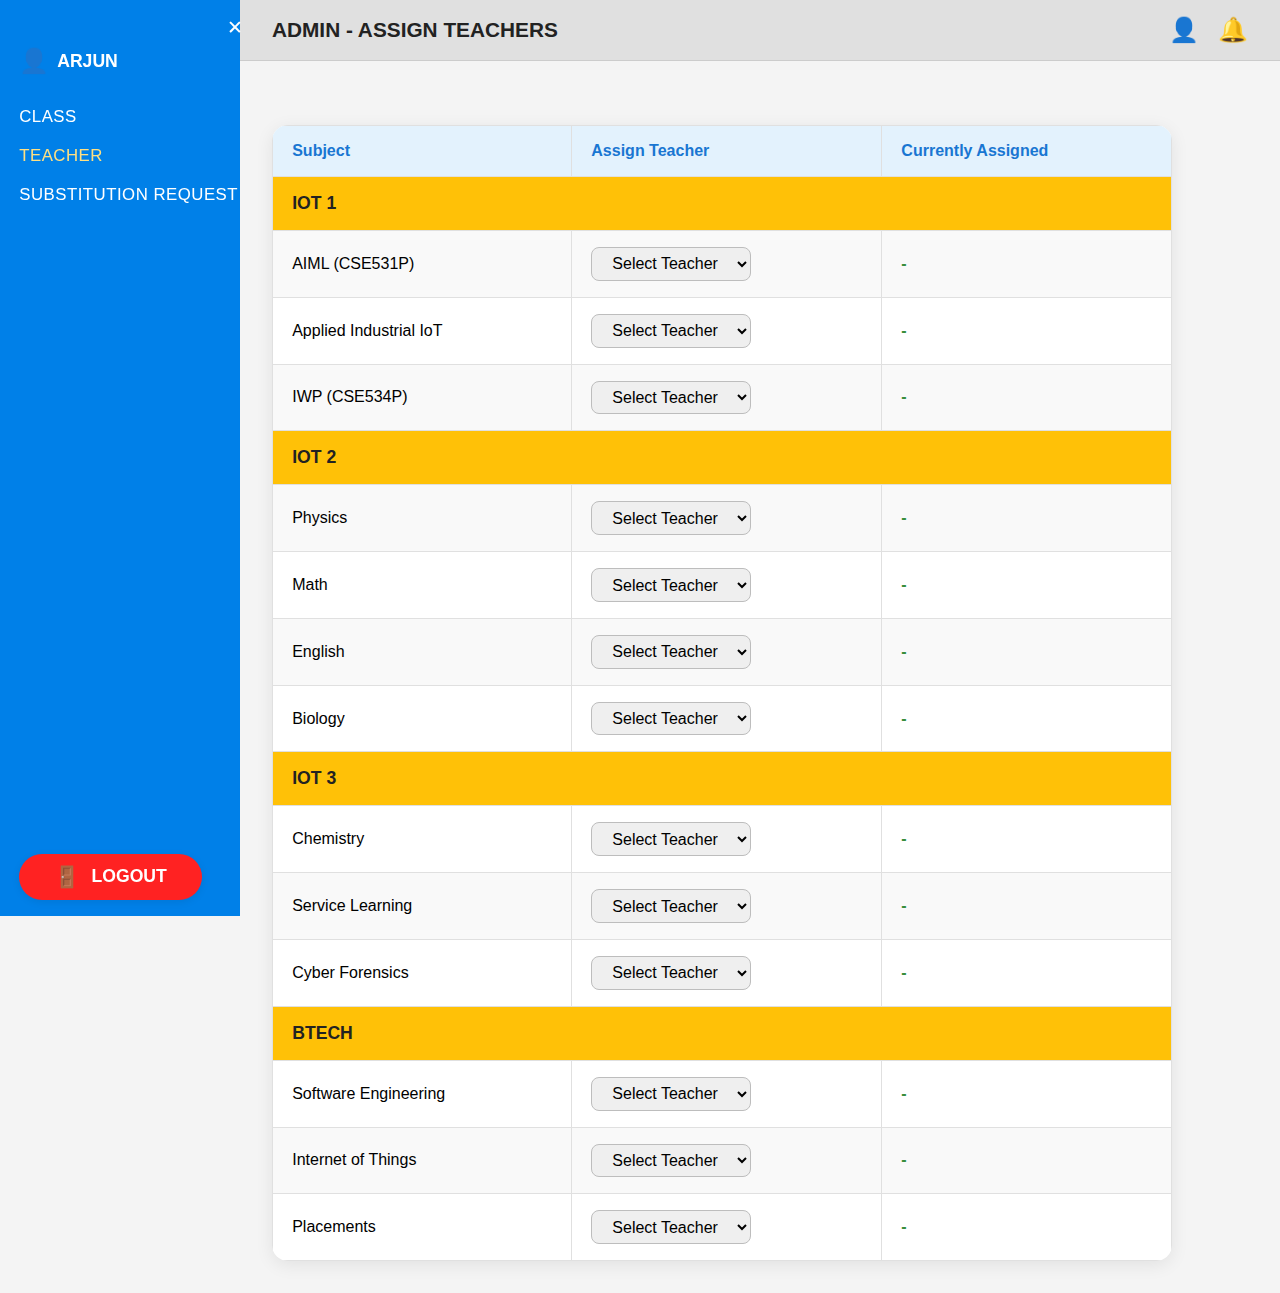
<file: admin-teacher.html>
<!DOCTYPE html>
<html lang="en">
<head>
    <meta charset="UTF-8">
    <title>Admin - Assign Teachers</title>
    <link rel="stylesheet" href="style.css">
    <style>
        .assign-table { width: 100%; border-collapse: collapse; background: #fff; box-shadow: 0 4px 18px rgba(0,0,0,0.08); border-radius: 16px; overflow: hidden; margin-top: 2rem; }
        .assign-table th, .assign-table td { padding: 1rem 1.2rem; border: 1px solid #e0e0e0; text-align: left; }
        .assign-table th { background: #e3f2fd; color: #1976d2; font-weight: bold; }
        .assign-table td select { padding: 0.4rem 1rem; border-radius: 8px; border: 1px solid #bdbdbd; font-size: 1rem; }
        .assign-table td .assigned { font-weight: bold; color: #388e3c; }
        .assign-table tr.class-header th { background: #ffc107; color: #222; font-size: 1.1rem; text-align: left; }
        .assign-table { margin-bottom: 2rem; }
    </style>
</head>
<body class="student-dashboard-bg">
    <div class="sidebar">
        <div class="sidebar-header">
            <span class="sidebar-close">&#10005;</span>
            <div class="sidebar-user">
                <span class="sidebar-user-icon">&#128100;</span>
                <span class="sidebar-user-info">ARJUN</span>
            </div>
        </div>
        <nav class="sidebar-nav">
            <a href="admin.html">CLASS</a>
            <a href="#" class="active">TEACHER</a>
            <a href="#">SUBSTITUTION REQUEST</a>
        </nav>
        <button class="logout-btn" onclick="window.location.href='index.html'">
            <span class="logout-icon">&#x1F6AA;</span> LOGOUT
        </button>
    </div>
    <div class="main-content">
        <div class="topbar">
            <span class="dashboard-title">ADMIN - ASSIGN TEACHERS</span>
            <span class="topbar-icons">
                <span class="topbar-icon">&#128100;</span>
                <span class="topbar-icon">&#128276;</span>
            </span>
        </div>
        <div style="padding:2rem 2rem 0 2rem;">
            <table class="assign-table" id="assignTable">
                <thead>
                    <tr>
                        <th>Subject</th>
                        <th>Assign Teacher</th>
                        <th>Currently Assigned</th>
                    </tr>
                </thead>
                <tbody>
                    <!-- Rows will be rendered by JS -->
                </tbody>
            </table>
        </div>
    </div>
    <script>
    // Example data: grouped by class
    const classSubjects = [
        {
            class: 'IOT 1',
            subjects: ['AIML (CSE531P)', 'Applied Industrial IoT', 'IWP (CSE534P)']
        },
        {
            class: 'IOT 2',
            subjects: ['Physics', 'Math', 'English', 'Biology']
        },
        {
            class: 'IOT 3',
            subjects: ['Chemistry', 'Service Learning', 'Cyber Forensics']
        },
        {
            class: 'BTECH',
            subjects: ['Software Engineering', 'Internet of Things', 'Placements']
        }
    ];
    const teachers = [
        'Dr Ram Singh',
        'DR Mitul Raj',
        'Prof RAJA',
        'Ms. Verma',
        'Mr. Raju',
        'Ms. Chauhan',
        'Dr. Sharma',
        'Ms. Patel'
    ];
    // Flatten for assignment storage
    const subjectKeys = [];
    classSubjects.forEach(cls => {
        cls.subjects.forEach(sub => subjectKeys.push(cls.class + '|' + sub));
    });
    let assignments = JSON.parse(localStorage.getItem('teacherAssignmentsV2') || 'null') || Array(subjectKeys.length).fill('');
    function renderAssignTable() {
        const tbody = document.getElementById('assignTable').querySelector('tbody');
        tbody.innerHTML = '';
        let idx = 0;
        classSubjects.forEach(cls => {
            // Class header row
            const trHeader = document.createElement('tr');
            trHeader.className = 'class-header';
            trHeader.innerHTML = `<th colspan="3">${cls.class}</th>`;
            tbody.appendChild(trHeader);
            // Subject rows
            cls.subjects.forEach(sub => {
                const tr = document.createElement('tr');
                tr.innerHTML = `
                    <td>${sub}</td>
                    <td>
                        <select onchange="assignTeacher(${idx}, this.value)">
                            <option value="">Select Teacher</option>
                            ${teachers.map(t => `<option value="${t}" ${assignments[idx]===t?'selected':''}>${t}</option>`).join('')}
                        </select>
                    </td>
                    <td><span class="assigned">${assignments[idx] || '-'}</span></td>
                `;
                tbody.appendChild(tr);
                idx++;
            });
        });
    }
    function assignTeacher(idx, teacher) {
        assignments[idx] = teacher;
        localStorage.setItem('teacherAssignmentsV2', JSON.stringify(assignments));
        renderAssignTable();
    }
    renderAssignTable();
    </script>
</body>
</html>
</file>
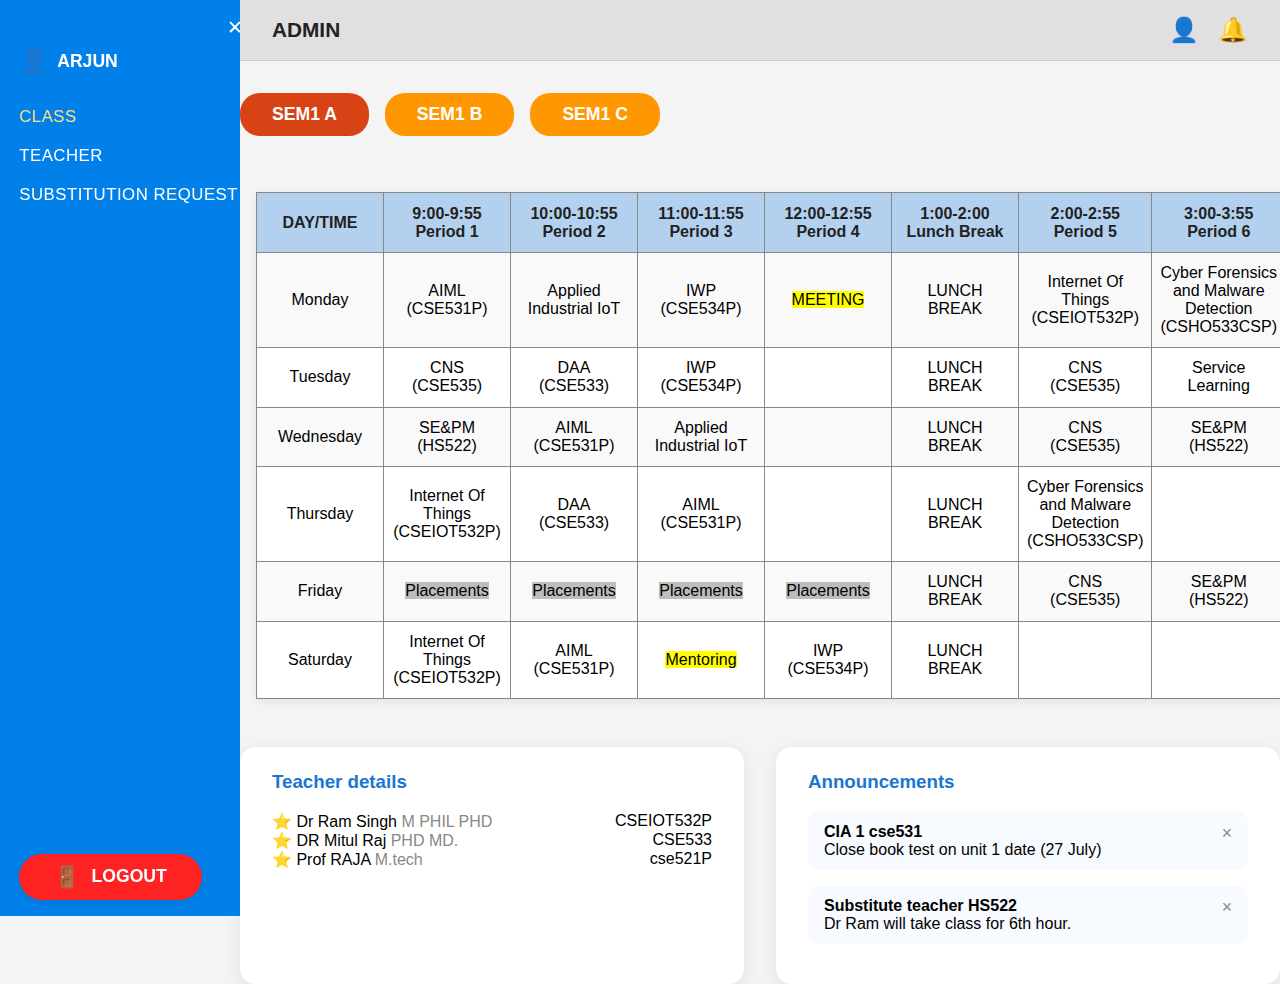
<file: admin.html>
<!DOCTYPE html>
<html lang="en">
<head>
    <meta charset="UTF-8">
    <title>Admin Dashboard</title>
    <link rel="stylesheet" href="style.css">
    <style>
        .class-btns { display: flex; gap: 1rem; margin: 2rem 0 1.5rem 0; }
        .class-btn { background: #ff9800; color: #fff; font-weight: bold; border: none; border-radius: 20px; padding: 0.7rem 2rem; font-size: 1.1rem; cursor: pointer; transition: background 0.2s; }
        .class-btn.active, .class-btn:hover { background: #d84315; }
        .admin-timetable-editable td { cursor: pointer; }
        .admin-timetable-editable td.editing { background: #fffde7 !important; }
        .admin-section { display: flex; gap: 2rem; margin-top: 2rem; }
        .admin-card { background: #fff; border-radius: 16px; box-shadow: 0 4px 18px rgba(0,0,0,0.08); padding: 1.5rem 2rem; min-width: 300px; flex: 1; }
        .admin-card h3 { margin-top: 0; color: #1976d2; }
        .admin-announcement { background: #f7faff; border-radius: 10px; padding: 0.7rem 1rem; margin-bottom: 1rem; }
        .admin-announcement-title { font-weight: bold; }
        .admin-announcement-close { float: right; color: #888; cursor: pointer; font-size: 1.1rem; }
    </style>
</head>
<body class="student-dashboard-bg">
    <div class="sidebar">
        <div class="sidebar-header">
            <span class="sidebar-close">&#10005;</span>
            <div class="sidebar-user">
                <span class="sidebar-user-icon">&#128100;</span>
                <span class="sidebar-user-info">ARJUN</span>
            </div>
        </div>
        <nav class="sidebar-nav">
            <a href="#" class="active">CLASS</a>
            <a href="admin-teacher.html">TEACHER</a>
            <a href="#">SUBSTITUTION REQUEST</a>
        </nav>
        <button class="logout-btn" onclick="window.location.href='index.html'">
            <span class="logout-icon">&#x1F6AA;</span> LOGOUT
        </button>
    </div>
    <div class="main-content">
        <div class="topbar">
            <span class="dashboard-title">ADMIN</span>
            <span class="topbar-icons">
                <span class="topbar-icon">&#128100;</span>
                <span class="topbar-icon">&#128276;</span>
            </span>
        </div>
        <div class="class-btns">
            <button class="class-btn active" onclick="showClass(0)">SEM1 A</button>
            <button class="class-btn" onclick="showClass(1)">SEM1 B</button>
            <button class="class-btn" onclick="showClass(2)">SEM1 C</button>
        </div>
        <div class="timetable-container">
            <table class="timetable admin-timetable-editable" id="adminTimetable">
                <!-- Timetable will be rendered by JS -->
            </table>
        </div>
        <div class="admin-section">
            <div class="admin-card">
                <h3>Teacher details</h3>
                <div><span style="color:#ffc107;">&#11088;</span> Dr Ram Singh <span style="color:#888;">M PHIL PHD</span> <span style="float:right;">CSEIOT532P</span></div>
                <div><span style="color:#ffc107;">&#11088;</span> DR Mitul Raj <span style="color:#888;">PHD MD.</span> <span style="float:right;">CSE533</span></div>
                <div><span style="color:#ffc107;">&#11088;</span> Prof RAJA <span style="color:#888;">M.tech</span> <span style="float:right;">cse521P</span></div>
            </div>
            <div class="admin-card">
                <h3>Announcements</h3>
                <div class="admin-announcement"><span class="admin-announcement-title">CIA 1 cse531</span> <span class="admin-announcement-close" onclick="this.parentElement.style.display='none'">&times;</span><br>Close book test on unit 1 date (27 July)</div>
                <div class="admin-announcement"><span class="admin-announcement-title">Substitute teacher HS522</span> <span class="admin-announcement-close" onclick="this.parentElement.style.display='none'">&times;</span><br>Dr Ram will take class for 6th hour.</div>
            </div>
        </div>
    </div>
    <script>
    // Example timetables for 3 classes
    const timetables = [
        [ // SEM1 A
            ["DAY/TIME", "9:00-9:55<br>Period 1", "10:00-10:55<br>Period 2", "11:00-11:55<br>Period 3", "12:00-12:55<br>Period 4", "1:00-2:00<br>Lunch Break", "2:00-2:55<br>Period 5", "3:00-3:55<br>Period 6"],
            ["Monday", "AIML<br>(CSE531P)", "Applied Industrial IoT", "IWP<br>(CSE534P)", "<span style='background:yellow;'>MEETING</span>", "LUNCH BREAK", "Internet Of Things<br>(CSEIOT532P)", "Cyber Forensics and Malware Detection<br>(CSHO533CSP)"],
            ["Tuesday", "CNS<br>(CSE535)", "DAA<br>(CSE533)", "IWP<br>(CSE534P)", "", "LUNCH BREAK", "CNS<br>(CSE535)", "Service Learning"],
            ["Wednesday", "SE&PM<br>(HS522)", "AIML<br>(CSE531P)", "Applied Industrial IoT", "", "LUNCH BREAK", "CNS<br>(CSE535)", "SE&PM<br>(HS522)"],
            ["Thursday", "Internet Of Things<br>(CSEIOT532P)", "DAA<br>(CSE533)", "AIML<br>(CSE531P)", "", "LUNCH BREAK", "Cyber Forensics and Malware Detection<br>(CSHO533CSP)", ""],
            ["Friday", "<span style='background:#bdbdbd;'>Placements</span>", "<span style='background:#bdbdbd;'>Placements</span>", "<span style='background:#bdbdbd;'>Placements</span>", "<span style='background:#bdbdbd;'>Placements</span>", "LUNCH BREAK", "CNS<br>(CSE535)", "SE&PM<br>(HS522)"],
            ["Saturday", "Internet Of Things<br>(CSEIOT532P)", "AIML<br>(CSE531P)", "<span style='background:yellow;'>Mentoring</span>", "IWP<br>(CSE534P)", "LUNCH BREAK", "", ""]
        ],
        [ // SEM1 B
            ["DAY/TIME", "9:00-9:55<br>Period 1", "10:00-10:55<br>Period 2", "11:00-11:55<br>Period 3", "12:00-12:55<br>Period 4", "1:00-2:00<br>Lunch Break", "2:00-2:55<br>Period 5", "3:00-3:55<br>Period 6"],
            ["Monday", "Physics", "Math", "English", "", "LUNCH BREAK", "Biology", "Chemistry"],
            ["Tuesday", "Math", "Physics", "Chemistry", "", "LUNCH BREAK", "English", "Biology"],
            ["Wednesday", "Biology", "English", "Math", "", "LUNCH BREAK", "Physics", "Chemistry"],
            ["Thursday", "Chemistry", "Biology", "English", "", "LUNCH BREAK", "Math", "Physics"],
            ["Friday", "", "", "", "", "LUNCH BREAK", "", ""],
            ["Saturday", "", "", "", "", "LUNCH BREAK", "", ""]
        ],
        [ // SEM1 C
            ["DAY/TIME", "9:00-9:55<br>Period 1", "10:00-10:55<br>Period 2", "11:00-11:55<br>Period 3", "12:00-12:55<br>Period 4", "1:00-2:00<br>Lunch Break", "2:00-2:55<br>Period 5", "3:00-3:55<br>Period 6"],
            ["Monday", "Math", "English", "Physics", "", "LUNCH BREAK", "Chemistry", "Biology"],
            ["Tuesday", "English", "Math", "Biology", "", "LUNCH BREAK", "Physics", "Chemistry"],
            ["Wednesday", "Chemistry", "Physics", "Math", "", "LUNCH BREAK", "English", "Biology"],
            ["Thursday", "Biology", "Chemistry", "English", "", "LUNCH BREAK", "Math", "Physics"],
            ["Friday", "", "", "", "", "LUNCH BREAK", "", ""],
            ["Saturday", "", "", "", "", "LUNCH BREAK", "", ""]
        ]
    ];
    let currentClass = 0;
    function showClass(idx) {
        currentClass = idx;
        document.querySelectorAll('.class-btn').forEach((btn, i) => btn.classList.toggle('active', i === idx));
        renderTimetable();
    }
    function renderTimetable() {
        const table = document.getElementById('adminTimetable');
        table.innerHTML = '';
        const data = timetables[currentClass];
        for (let i = 0; i < data.length; i++) {
            const row = document.createElement('tr');
            for (let j = 0; j < data[i].length; j++) {
                const cell = document.createElement(i === 0 ? 'th' : 'td');
                cell.innerHTML = data[i][j];
                if (i > 0 && j > 0 && data[i][0] !== 'Friday' && data[i][0] !== 'Saturday' && data[i][j] !== 'LUNCH BREAK') {
                    cell.onclick = function() { editCell(i, j, cell); };
                }
                row.appendChild(cell);
            }
            table.appendChild(row);
        }
    }
    function editCell(i, j, cell) {
        if (cell.classList.contains('editing')) return;
        cell.classList.add('editing');
        const oldValue = cell.innerHTML.replace(/<[^>]+>/g, '');
        cell.innerHTML = `<input type='text' value='${oldValue}' style='width:90%;font-size:1rem;'>`;
        const input = cell.querySelector('input');
        input.focus();
        input.onblur = function() {
            timetables[currentClass][i][j] = input.value;
            renderTimetable();
        };
        input.onkeydown = function(e) {
            if (e.key === 'Enter') input.blur();
        };
    }
    // Initial render
    showClass(0);
    </script>
</body>
</html>
</file>
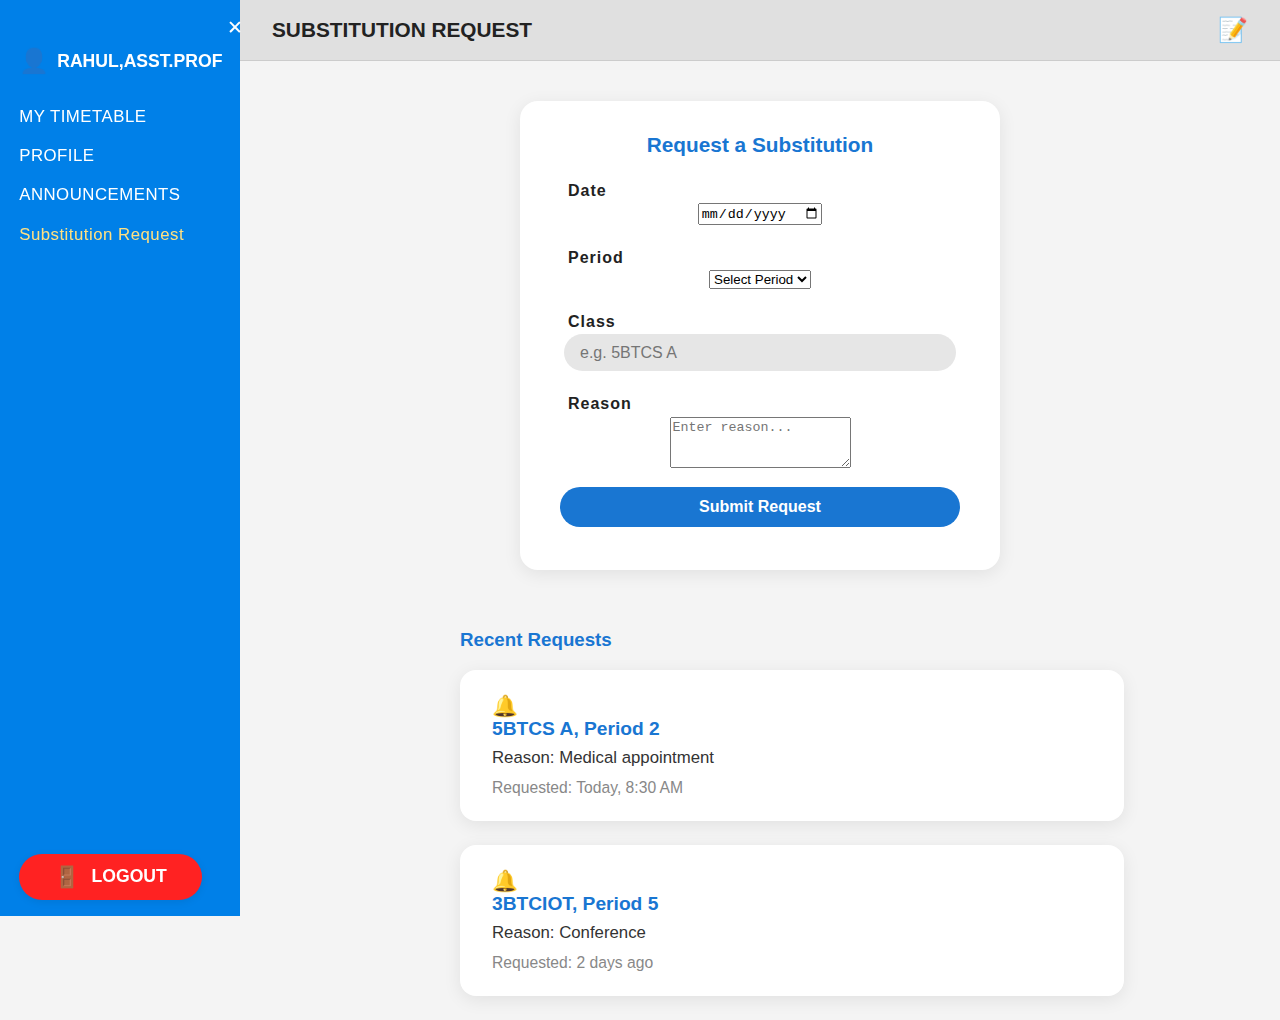
<file: substitution-request.html>
<!DOCTYPE html>
<html lang="en">
<head>
    <meta charset="UTF-8">
    <title>Substitution Request</title>
    <link rel="stylesheet" href="style.css">
</head>
<body class="student-dashboard-bg">
    <div class="sidebar">
        <div class="sidebar-header">
            <span class="sidebar-close">&#10005;</span>
            <div class="sidebar-user">
                <span class="sidebar-user-icon">&#128100;</span>
                <span class="sidebar-user-info">RAHUL,ASST.PROF</span>
            </div>
        </div>
        <nav class="sidebar-nav">
            <a href="teacher.html">MY TIMETABLE</a>
            <a href="teacher-profile.html">PROFILE</a>
            <a href="announcements-teacher.html">ANNOUNCEMENTS</a>
            <a href="#" class="active">Substitution Request</a>
        </nav>
        <button class="logout-btn" onclick="window.location.href='index.html'">
            <span class="logout-icon">&#x1F6AA;</span> LOGOUT
        </button>
    </div>
    <div class="main-content">
        <div class="topbar">
            <span class="dashboard-title">SUBSTITUTION REQUEST</span>
            <span class="topbar-icons">
                <span class="topbar-icon">&#128221;</span>
            </span>
        </div>
        <div class="substitution-request-content" style="display:flex; flex-direction:column; align-items:center; margin-top:2.5rem;">
            <form class="substitution-form" style="background:#fff; border-radius:18px; box-shadow:0 4px 18px rgba(0,0,0,0.08); padding:2rem 2.5rem; max-width:400px; width:100%; margin-bottom:2.5rem;">
                <h2 style="margin-top:0; color:#1976d2; font-size:1.3rem;">Request a Substitution</h2>
                <label for="date">Date</label>
                <input type="date" id="date" name="date" required style="margin-bottom:1rem;">
                <label for="period">Period</label>
                <select id="period" name="period" required style="margin-bottom:1rem;">
                    <option value="">Select Period</option>
                    <option value="1">Period 1</option>
                    <option value="2">Period 2</option>
                    <option value="3">Period 3</option>
                    <option value="4">Period 4</option>
                    <option value="5">Period 5</option>
                    <option value="6">Period 6</option>
                </select>
                <label for="class">Class</label>
                <input type="text" id="class" name="class" placeholder="e.g. 5BTCS A" required style="margin-bottom:1rem;">
                <label for="reason">Reason</label>
                <textarea id="reason" name="reason" rows="3" placeholder="Enter reason..." required style="margin-bottom:1.2rem;"></textarea>
                <button type="submit" class="login-btn" style="width:100%;">Submit Request</button>
            </form>
            <div class="recent-requests" style="width:100%; max-width:600px;">
                <h3 style="color:#1976d2;">Recent Requests</h3>
                <div class="announcement-card announcement-substitution">
                    <span class="announcement-icon" style="color:#ff9800; font-size:1.3rem; margin-right:0.7rem;">&#128276;</span>
                    <div>
                        <div class="announcement-title">5BTCS A, Period 2</div>
                        <div class="announcement-desc">Reason: Medical appointment</div>
                        <div class="announcement-time">Requested: Today, 8:30 AM</div>
                    </div>
                </div>
                <div class="announcement-card announcement-substitution">
                    <span class="announcement-icon" style="color:#ff9800; font-size:1.3rem; margin-right:0.7rem;">&#128276;</span>
                    <div>
                        <div class="announcement-title">3BTCIOT, Period 5</div>
                        <div class="announcement-desc">Reason: Conference</div>
                        <div class="announcement-time">Requested: 2 days ago</div>
                    </div>
                </div>
            </div>
        </div>
    </div>
</body>
</html>
</file>
<file: style.css>
body {
    font-family: Arial, sans-serif;
    background: #f4f4f4;
    margin: 0;
    padding: 0;
}

header {
    background: #2c3e50;
    color: #fff;
    padding: 1rem 0;
    text-align: center;
    margin-bottom: 2rem;
}

main {
    display: flex;
    justify-content: center;
    align-items: flex-start;
}

table {
    border-collapse: collapse;
    width: 80vw;
    max-width: 900px;
    background: #fff;
    box-shadow: 0 2px 8px rgba(0,0,0,0.1);
}

th, td {
    border: 1px solid #ddd;
    padding: 0.75rem 1rem;
    text-align: center;
}

th {
    background: #34495e;
    color: #fff;
}

tr:nth-child(even) td {
    background: #f9f9f9;
}

#timetable td[colspan] {
    background: #e1e1e1;
    font-weight: bold;
}

.current-day {
    background: #ffe082 !important;
} 

body.login-bg {
    background: #c7d7e6;
    min-height: 100vh;
    margin: 0;
    display: flex;
    align-items: center;
    justify-content: center;
}

.login-container {
    background: linear-gradient(160deg, #fff 60%, #1e90ff 100%);
    border: 2px solid #7a8fa6;
    border-radius: 24px;
    box-shadow: 0 4px 24px rgba(0,0,0,0.08);
    width: 400px;
    max-width: 90vw;
    padding: 2.5rem 2rem 2rem 2rem;
    text-align: center;
    position: relative;
}

.logo {
    width: 80px;
    margin-bottom: 0.5rem;
}

.login-container h2 {
    font-size: 2.2rem;
    font-weight: bold;
    margin: 0 0 1.5rem 0;
    color: #222;
    letter-spacing: 1px;
}

form {
    display: flex;
    flex-direction: column;
    align-items: center;
}

label {
    align-self: flex-start;
    font-weight: bold;
    margin: 0.5rem 0 0.2rem 0.5rem;
    color: #222;
    letter-spacing: 1px;
}

input[type="text"],
input[type="password"] {
    width: 90%;
    padding: 0.6rem 1rem;
    margin-bottom: 1rem;
    border: none;
    border-radius: 20px;
    background: #e6e6e6;
    font-size: 1rem;
    outline: none;
}

.role-select {
    display: flex;
    justify-content: center;
    gap: 1.5rem;
    margin-bottom: 1.2rem;
}

.role-select label {
    font-weight: normal;
    color: #222;
    font-size: 1rem;
    margin: 0;
}

input[type="radio"] {
    margin-right: 0.3rem;
}

.login-btn {
    width: 60%;
    padding: 0.7rem 0;
    background: #1976d2;
    color: #fff;
    border: none;
    border-radius: 20px;
    font-size: 1rem;
    font-weight: bold;
    cursor: pointer;
    margin-bottom: 0.7rem;
    transition: background 0.2s;
}

.login-btn:hover {
    background: #125ea8;
}

.forgot {
    margin-top: 0.2rem;
}

.forgot a {
    color: #1976d2;
    font-size: 0.95rem;
    text-decoration: none;
}

.forgot a:hover {
    text-decoration: underline;
} 

/* Sidebar styles */
.student-dashboard-bg {
    background: #f4f4f4;
    margin: 0;
    min-height: 100vh;
    display: flex;
}

.sidebar {
    width: 240px;
    background: #0080e8;
    color: #fff;
    display: flex;
    flex-direction: column;
    align-items: flex-start;
    padding-top: 1rem;
    min-height: 100vh;
    position: fixed;
    left: 0;
    top: 0;
    z-index: 10;
}

.sidebar-header {
    width: 100%;
    display: flex;
    flex-direction: column;
    align-items: flex-start;
    padding-left: 1.2rem;
    margin-bottom: 2rem;
}

.sidebar-close {
    align-self: flex-end;
    font-size: 1.2rem;
    cursor: pointer;
    margin-right: 1rem;
    margin-bottom: 0.5rem;
}

.sidebar-user {
    display: flex;
    align-items: center;
    gap: 0.5rem;
}

.sidebar-user-icon {
    font-size: 1.5rem;
}

.sidebar-user-info {
    font-weight: bold;
    font-size: 1.1rem;
}

.sidebar-nav {
    width: 100%;
    display: flex;
    flex-direction: column;
    gap: 1.2rem;
    margin-bottom: auto;
    padding-left: 1.2rem;
}

.sidebar-nav a {
    color: #fff;
    text-decoration: none;
    font-weight: 500;
    font-size: 1.05rem;
    letter-spacing: 0.5px;
    transition: color 0.2s;
}

.sidebar-nav a.active,
.sidebar-nav a:hover {
    color: #ffe082;
}

.logout-btn {
    background: #ff2222;
    color: #fff;
    border: none;
    border-radius: 24px;
    padding: 0.7rem 2.2rem;
    font-size: 1.1rem;
    font-weight: bold;
    margin: 2rem 0 1rem 1.2rem;
    cursor: pointer;
    display: flex;
    align-items: center;
    gap: 0.7rem;
    box-shadow: 0 2px 8px rgba(0,0,0,0.08);
    transition: background 0.2s;
}
.logout-btn:hover {
    background: #c40000;
}
.logout-icon {
    font-size: 1.3rem;
}

/* Main content styles */
.main-content {
    margin-left: 240px;
    width: calc(100vw - 240px);
    min-height: 100vh;
    background: #f4f4f4;
    display: flex;
    flex-direction: column;
}

.topbar {
    width: 100%;
    background: #e0e0e0;
    padding: 1rem 2rem 1rem 2rem;
    display: flex;
    align-items: center;
    justify-content: space-between;
    box-sizing: border-box;
    border-bottom: 1px solid #ccc;
}
.dashboard-title {
    font-size: 1.3rem;
    font-weight: bold;
    color: #222;
}
.topbar-icons {
    display: flex;
    gap: 1.2rem;
}
.topbar-icon {
    font-size: 1.5rem;
    color: #222;
    cursor: pointer;
}

.timetable-container {
    padding: 2rem 1rem 1rem 1rem;
    overflow-x: auto;
}

.timetable {
    border-collapse: collapse;
    width: 100%;
    min-width: 900px;
    background: #fff;
    box-shadow: 0 2px 8px rgba(0,0,0,0.08);
}
.timetable th, .timetable td {
    border: 1px solid #888;
    padding: 0.7rem 0.5rem;
    text-align: center;
    font-size: 1rem;
    min-width: 110px;
}
.timetable th {
    background: #b3d1ee;
    color: #222;
    font-weight: bold;
}
.timetable .subject {
    background: #cde8c5;
    color: #222;
    font-weight: 500;
}
.timetable .meeting, .timetable .mentoring {
    background: #fff700;
    color: #222;
    font-weight: bold;
}
.timetable .placements {
    background: #bdbdbd;
    color: #222;
    font-weight: bold;
    text-align: center;
}
.timetable .lunch {
    background: #f4f4f4;
    color: #222;
    font-weight: bold;
    writing-mode: vertical-rl;
    text-orientation: mixed;
    font-size: 1.1rem;
    letter-spacing: 2px;
}
.timetable .empty {
    background: #e0e0e0;
}

/* --- Teacher Info Page Beautification --- */
.teacher-info-content {
    padding: 2rem 2rem 1rem 2rem;
}
.teacher-search-bar {
    display: flex;
    align-items: center;
    background: #ffc107;
    border-radius: 30px;
    padding: 0.7rem 1.5rem;
    margin-bottom: 2rem;
    box-shadow: 0 2px 8px rgba(0,0,0,0.07);
    max-width: 700px;
    width: 100%;
    font-size: 1.1rem;
}
.search-label {
    font-weight: bold;
    margin-right: 1rem;
    color: #222;
    letter-spacing: 1px;
}
.teacher-search-input {
    flex: 1;
    border: none;
    border-radius: 20px;
    padding: 0.5rem 1rem;
    font-size: 1rem;
    margin-right: 1rem;
    outline: none;
    background: #fffbe7;
}
.search-icon {
    font-size: 1.5rem;
    color: #222;
    cursor: pointer;
}
.teacher-list {
    background: #fff;
    border-radius: 18px;
    box-shadow: 0 4px 18px rgba(0,0,0,0.08);
    padding: 1.5rem 2rem;
    max-width: 700px;
    margin-top: 0.5rem;
    margin-bottom: 2rem;
}
.teacher-list-title {
    font-size: 1.1rem;
    color: #888;
    margin-bottom: 1.2rem;
    font-weight: 500;
}
.teacher-card {
    display: flex;
    align-items: center;
    justify-content: space-between;
    background: #f7faff;
    border-radius: 14px;
    box-shadow: 0 2px 8px rgba(0,0,0,0.04);
    padding: 1rem 1.5rem;
    margin-bottom: 1.1rem;
    transition: box-shadow 0.2s, background 0.2s;
}
.teacher-card:hover {
    box-shadow: 0 6px 18px rgba(0,0,0,0.10);
    background: #eaf6ff;
}
.teacher-star {
    color: #ffc107;
    font-size: 1.3rem;
    margin-right: 1.2rem;
}
.teacher-name {
    font-weight: bold;
    font-size: 1.1rem;
    color: #222;
    margin-right: 1.2rem;
    min-width: 120px;
}
.teacher-role {
    color: #4a90e2;
    font-size: 1rem;
    margin-right: 1.2rem;
    min-width: 120px;
}
.teacher-cabin {
    color: #222;
    font-size: 1rem;
    font-weight: 500;
    min-width: 90px;
    text-align: right;
}
@media (max-width: 900px) {
    .teacher-info-content, .teacher-list {
        padding: 1rem;
        max-width: 100%;
    }
    .teacher-search-bar {
        padding: 0.5rem 1rem;
    }
}

@media (max-width: 900px) {
    .main-content {
        margin-left: 0;
        width: 100vw;
    }
    .sidebar {
        position: absolute;
        z-index: 100;
    }
} 

/* --- Profile Page Beautification --- */
.profile-content.student-profile-content {
    display: flex;
    flex-direction: column;
    align-items: center;
    justify-content: flex-start;
    margin-top: 3rem;
}
.profile-pic {
    width: 120px;
    height: 120px;
    border-radius: 50%;
    object-fit: cover;
    box-shadow: 0 4px 18px rgba(0,0,0,0.10);
    margin-bottom: 1.5rem;
    border: 4px solid #fff;
    background: #eaf6ff;
}
.student-profile-info {
    background: #fff;
    border-radius: 18px;
    box-shadow: 0 4px 18px rgba(0,0,0,0.08);
    padding: 2rem 2.5rem;
    text-align: center;
    margin-bottom: 2rem;
    min-width: 300px;
}
.student-profile-info h2 {
    margin: 0 0 0.5rem 0;
    font-size: 1.6rem;
    color: #1976d2;
}
.student-profile-info p {
    margin: 0.3rem 0;
    color: #333;
    font-size: 1.1rem;
}

/* --- Announcements Page Beautification --- */
.announcements-content {
    display: flex;
    flex-direction: column;
    align-items: center;
    margin-top: 2.5rem;
}
.announcement-card {
    background: #fff;
    border-radius: 16px;
    box-shadow: 0 4px 18px rgba(0,0,0,0.08);
    padding: 1.5rem 2rem;
    margin-bottom: 1.5rem;
    width: 100%;
    max-width: 600px;
    display: flex;
    flex-direction: column;
    align-items: flex-start;
    transition: box-shadow 0.2s, background 0.2s;
}
.announcement-card:hover {
    box-shadow: 0 8px 24px rgba(0,0,0,0.13);
    background: #f7faff;
}
.announcement-title {
    font-size: 1.2rem;
    font-weight: bold;
    color: #1976d2;
    margin-bottom: 0.5rem;
}
.announcement-desc {
    color: #333;
    font-size: 1.05rem;
    margin-bottom: 0.7rem;
}
.announcement-time {
    color: #888;
    font-size: 0.98rem;
    align-self: flex-end;
}

@media (max-width: 700px) {
    .student-profile-info, .announcement-card {
        padding: 1rem 0.7rem;
        min-width: unset;
        max-width: 98vw;
    }
    .profile-content.student-profile-content {
        margin-top: 1.2rem;
    }
    .announcements-content {
        margin-top: 1rem;
    }
} 

/* --- Teacher Dashboard Styles --- */
.teacher-info-cards {
    display: flex;
    gap: 2rem;
    margin: 2rem 0 1.5rem 0;
    justify-content: flex-start;
}
.teacher-info-card.yellow-card {
    background: #ffc107;
    color: #222;
    font-weight: bold;
    font-size: 1.15rem;
    border-radius: 30px;
    padding: 1rem 2.5rem;
    box-shadow: 0 2px 8px rgba(0,0,0,0.07);
    min-width: 260px;
    text-align: center;
    letter-spacing: 1px;
}
.teacher-timetable th {
    background: #fff8e1;
    color: #222;
    font-weight: bold;
}
.teacher-timetable .blue-cell {
    background: #90caf9;
    color: #222;
    font-weight: 500;
}
.teacher-timetable .green-cell {
    background: #a5d6a7;
    color: #222;
    font-weight: 500;
}
.teacher-timetable .peach-cell {
    background: #ffe0b2;
    color: #222;
}
.teacher-timetable .lunch {
    background: #f4f4f4;
    color: #222;
    font-weight: bold;
    writing-mode: vertical-rl;
    text-orientation: mixed;
    font-size: 1.1rem;
    letter-spacing: 2px;
}
@media (max-width: 900px) {
    .teacher-info-cards {
        flex-direction: column;
        gap: 1rem;
        align-items: stretch;
    }
    .teacher-info-card.yellow-card {
        min-width: unset;
        width: 100%;
    }
} 

/* --- Teacher Profile Page Layout --- */
.teacher-profile-flex {
    display: flex;
    flex-wrap: wrap;
    gap: 2.5rem;
    margin: 2.5rem 2rem 0 2rem;
    align-items: flex-start;
}
.teacher-profile-left {
    display: flex;
    flex-direction: column;
    align-items: center;
    min-width: 220px;
    flex: 1 1 220px;
    gap: 1.5rem;
}
.teacher-profile-pic {
    width: 120px;
    height: 120px;
    border-radius: 50%;
    object-fit: cover;
    box-shadow: 0 4px 18px rgba(0,0,0,0.10);
    border: 4px solid #fff;
    background: #eaf6ff;
    margin-bottom: 0.5rem;
}
.teacher-info-card {
    background: #ededed;
    border-radius: 20px;
    box-shadow: 0 4px 18px rgba(0,0,0,0.10);
    padding: 1.2rem 2rem;
    min-width: 220px;
    text-align: center;
    font-size: 1.1rem;
    position: relative;
    margin-bottom: 0.5rem;
}
.profile-info-card {
    background: #ededed;
    font-weight: bold;
}
.profile-edit-icon {
    position: absolute;
    top: 1rem;
    right: 1rem;
    font-size: 1.3rem;
    color: #888;
}
.teacher-profile-right {
    display: flex;
    flex-direction: column;
    align-items: center;
    flex: 2 1 320px;
    gap: 2.5rem;
    min-width: 320px;
}
.hours-card {
    background: #ccc;
    font-weight: bold;
    font-size: 1.15rem;
    padding: 2.2rem 2.5rem;
}
.timetable-card {
    background: #fff;
    padding: 1.2rem 1.2rem 1.2rem 1.2rem;
}
.timetable-card strong {
    font-size: 1.1rem;
    margin-bottom: 0.7rem;
    display: block;
}
@media (max-width: 900px) {
    .teacher-profile-flex {
        flex-direction: column;
        gap: 1.5rem;
        margin: 1.2rem 0.5rem 0 0.5rem;
    }
    .teacher-profile-right, .teacher-profile-left {
        min-width: unset;
        width: 100%;
        align-items: stretch;
    }
    .teacher-info-card, .timetable-card, .hours-card {
        min-width: unset;
        width: 100%;
    }
}
</file>
